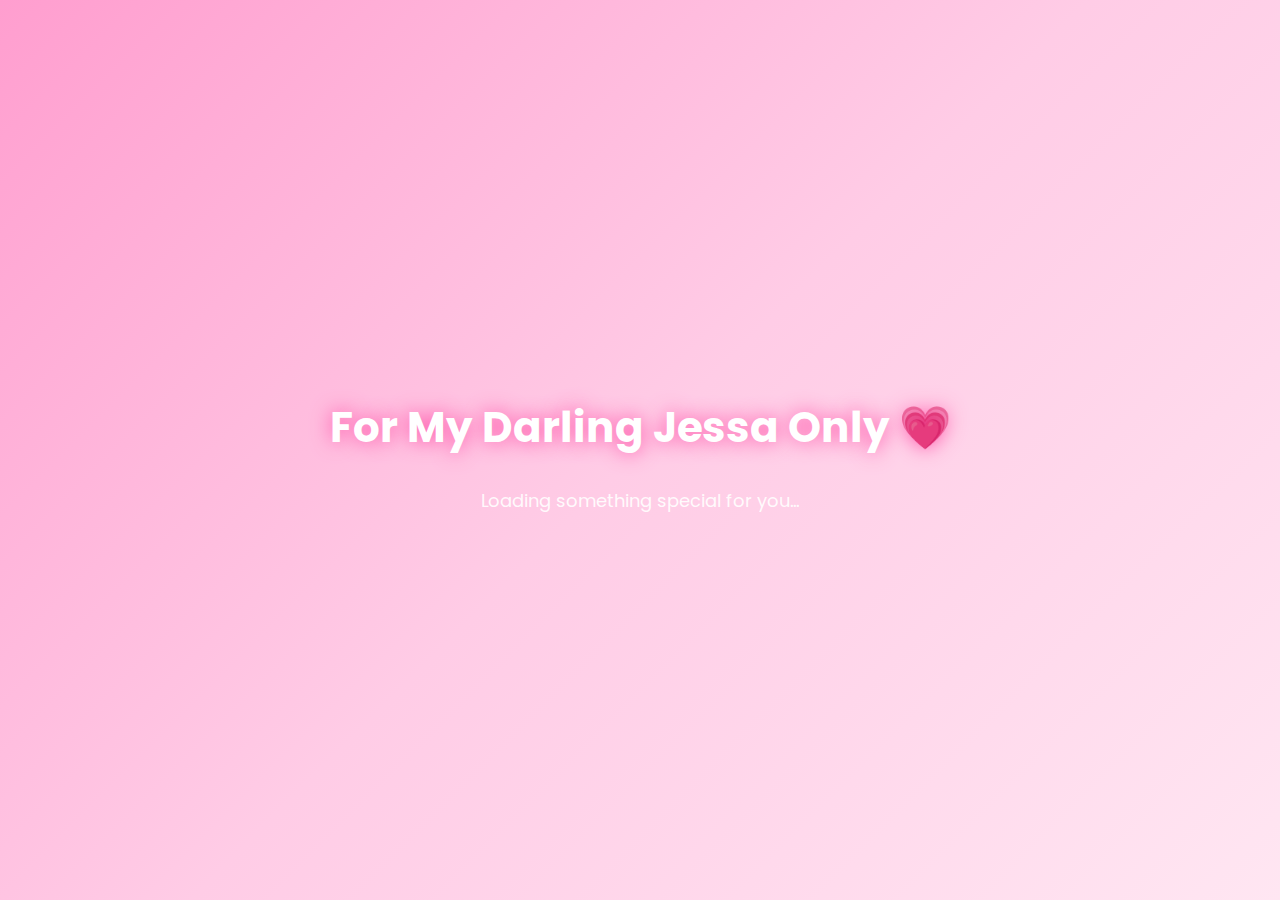
<file: index.html>
<!DOCTYPE html>
<html lang="en">
<head>
<meta charset="UTF-8">
<meta name="viewport" content="width=device-width, initial-scale=1.0">
<title>For My Baby ❤️</title>
<link rel="stylesheet" href="style.css">
<script src="script.js" defer></script>
</head>
<body>

<!-- LOCK SCREEN -->
<div id="lockScreen" class="fadeIn">
  <div class="lockBox">
    <h2>Enter Password to Open ❤️</h2>
    <input type="password" id="passwordInput" placeholder="Your name">
    <button onclick="unlockSite()">Enter</button>
    <p id="lockMessage"></p>
  </div>
</div>

<!-- MAIN SITE -->
<!-- INTRO LOADING SCREEN -->
<div id="introScreen">
  <h1 class="introTextBig">For My Darling Jessa Only 💗</h1>
  <p class="introSub">Loading something special for you...</p>
</div>

<nav>
<h2>For Jessa ❤️</h2>
<ul>
<li><a href="index.html">Home</a></li>
<li><a href="gallery.html">You</a></li>
<li><a href="message.html">Message</a></li>
<li><a href="reasons.html">Reasons</a></li>
<li><a href="song.html">Our Song</a></li>
</ul>
</nav>

<section class="homeIntro">

<h1 class="title">Happy Valentine’s Day Jessa Baby❤️</h1>

<p class="introText">
<span id="typingText"></span>
</p>


</section>

</div>

</body>
</html>
</file>
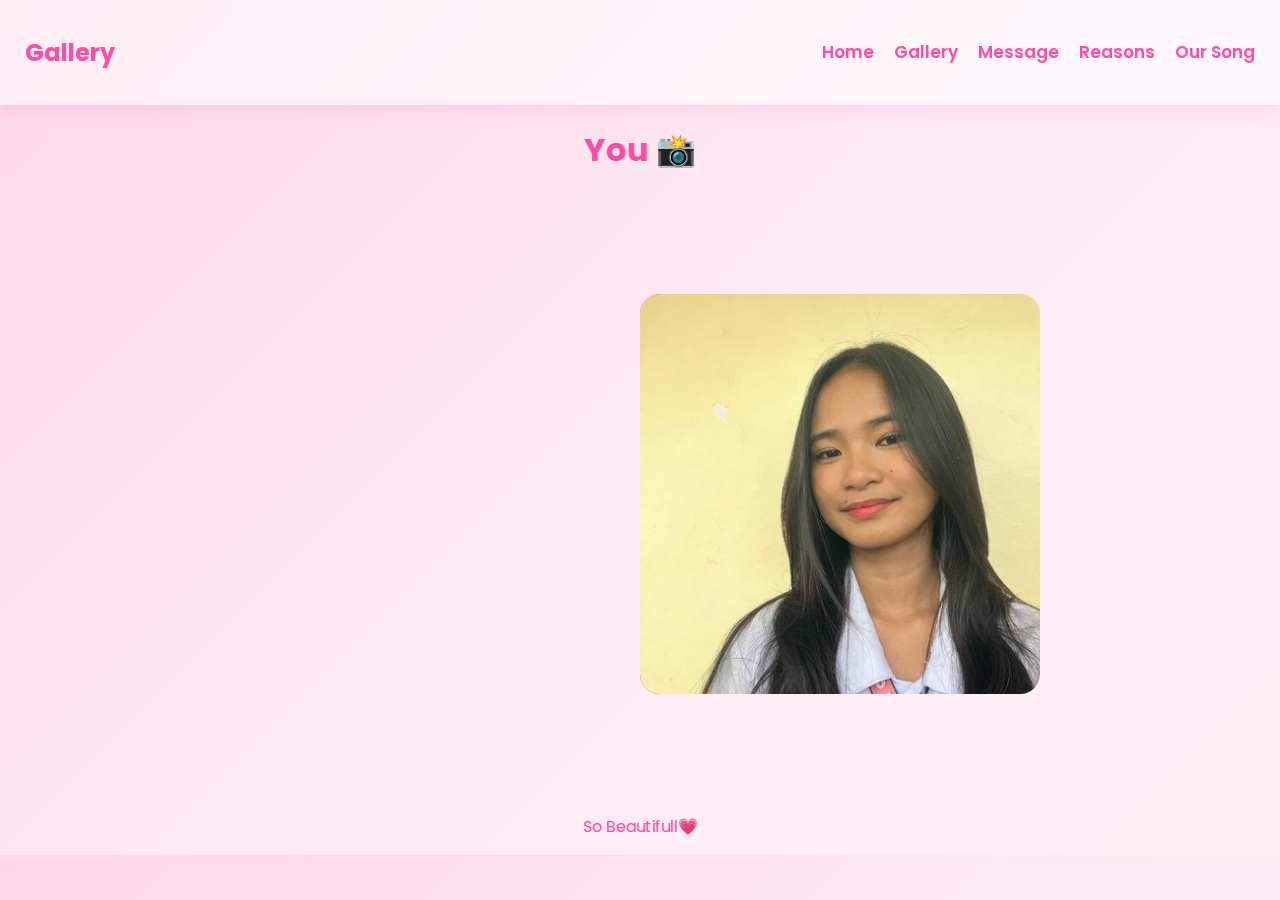
<file: gallery.html>
<!DOCTYPE html>
<html>
<head>
<title>Gallery</title>
<link rel="stylesheet" href="style.css">
</head>
<body class="fadeContent">

<nav>
<h2>Gallery</h2>
<ul>
<li><a href="index.html">Home</a></li>
<li><a href="gallery.html">Gallery</a></li>
<li><a href="message.html">Message</a></li>
<li><a href="reasons.html">Reasons</a></li>
<li><a href="song.html">Our Song</a></li>
</ul>
</nav>

<h1>You 📸</h1>

<div class="gallery3d">
  <img src="photo1.jpg" alt="Photo 1">
  <img src="photo2.jpg" alt="Photo 2">
  <img src="photo3.jpg" alt="Photo 3">
  <img src="photo4.jpg" alt="Photo 4">
</div>

<p>So Beautifull💗</p>

</body>
</html>
</file>
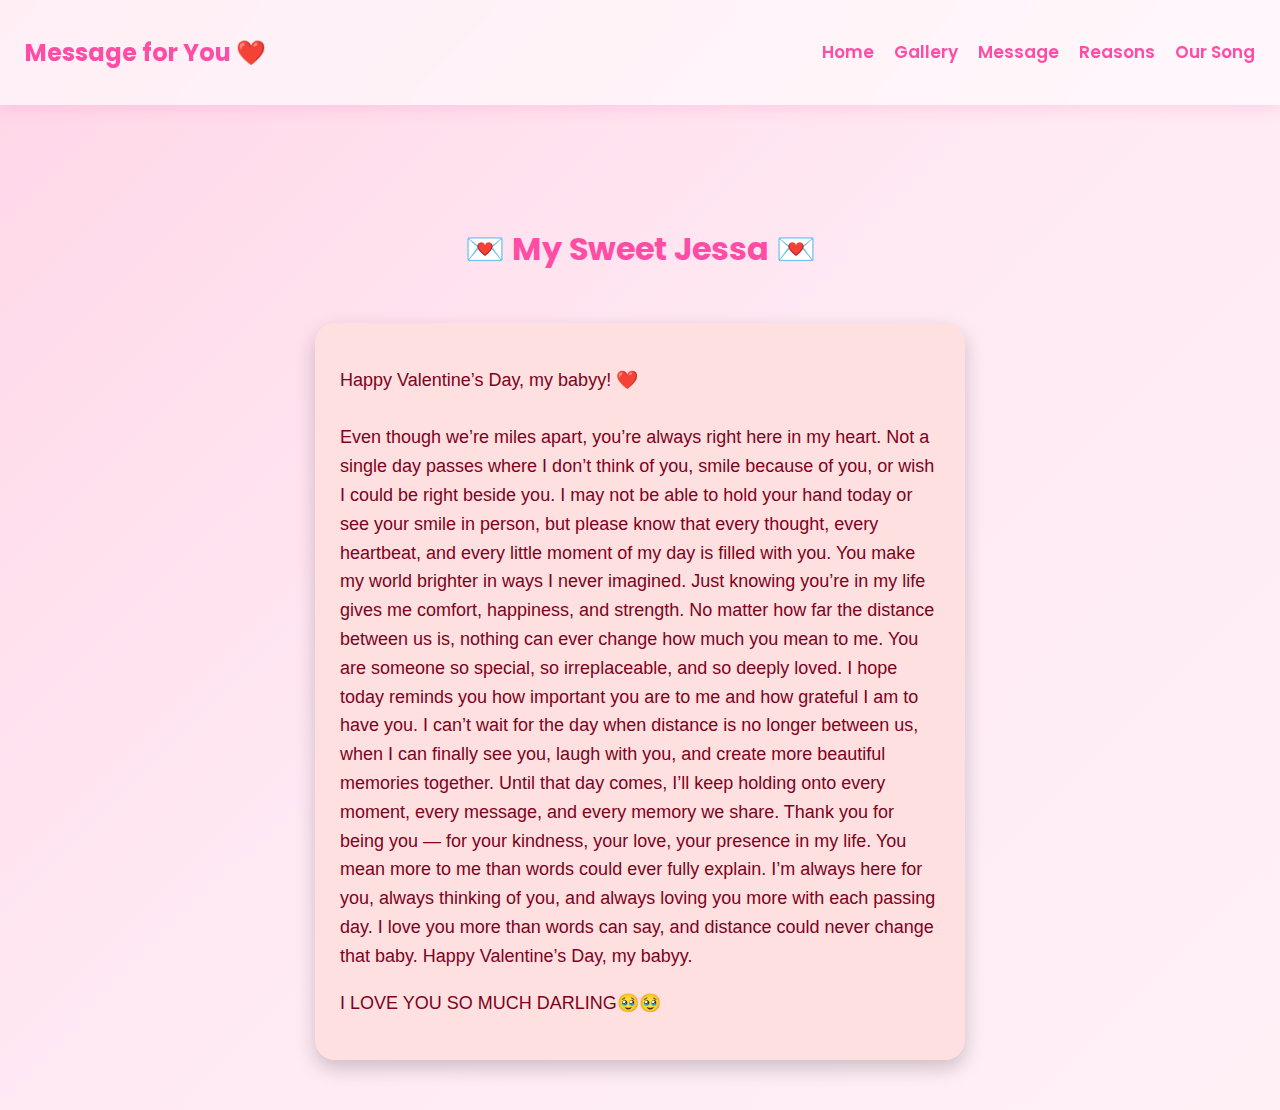
<file: message.html>
<!DOCTYPE html>
<html>
<head>
<title>Message</title>
<link rel="stylesheet" href="style.css">
</head>
<body class="fadeContent">

<nav>
<h2>Message for You ❤️</h2>
<ul>
<li><a href="index.html">Home</a></li>
<li><a href="gallery.html">Gallery</a></li>
<li><a href="message.html">Message</a></li>
<li><a href="reasons.html">Reasons</a></li>
<li><a href="song.html">Our Song</a></li>
</ul>
</nav>

<section class="center">
<h1>💌 My Sweet Jessa 💌</h1>

<div class="messageBox">
  <p>
    Happy Valentine’s Day, my babyy! ❤️<br><br>
    Even though we’re miles apart, you’re always right here in my heart. Not a single day passes where I don’t think of you, smile because of you, or wish I could be right beside you. I may not be able to hold your hand today or see your smile in person, but please know that every thought, every heartbeat, and every little moment of my day is filled with you.
You make my world brighter in ways I never imagined. Just knowing you’re in my life gives me comfort, happiness, and strength. No matter how far the distance between us is, nothing can ever change how much you mean to me. You are someone so special, so irreplaceable, and so deeply loved.
I hope today reminds you how important you are to me and how grateful I am to have you. I can’t wait for the day when distance is no longer between us, when I can finally see you, laugh with you, and create more beautiful memories together. Until that day comes, I’ll keep holding onto every moment, every message, and every memory we share.
Thank you for being you — for your kindness, your love, your presence in my life. You mean more to me than words could ever fully explain. I’m always here for you, always thinking of you, and always loving you more with each passing day.
I love you more than words can say, and distance could never change that baby.
Happy Valentine’s Day, my babyy. 
  </p>
 <p>
   I LOVE YOU SO MUCH DARLING🥹🥹
  </p>
</div>

</section>

</body>
</html>
</file>
<file: style.css>
@import url('https://fonts.googleapis.com/css2?family=Poppins:wght@300;500;700&family=Quicksand:wght@400;600&display=swap');

body{
  margin:0;
  font-family:'Poppins', sans-serif;
  background:linear-gradient(135deg,#ffd6e7,#ffeaf4,#fff0f6);
  color:#ff4da6;
  text-align:center;
  overflow-x:hidden;
}

/* NAV */
nav{
  display:flex;
  justify-content:space-between;
  align-items:center;
  padding:15px 25px;
  background:rgba(255,255,255,0.6);
  backdrop-filter:blur(15px);
  position:sticky;
  top:0;
  z-index:5;
  box-shadow:0 4px 15px rgba(255,105,180,0.2);
}

nav ul{
  list-style:none;
  display:flex;
  gap:20px;
}

nav a{
  color:#ff4da6;
  text-decoration:none;
  font-weight:600;
  font-size:17px;
  transition:0.3s;
}

nav a:hover{
  color:#ff1493;
  text-shadow:0 0 8px pink;
}

/* FADE IN NAVIGATION PAGES */
.fadeContent{
  animation:fadePage 1s;
}

@keyframes fadePage{
  from{opacity:0;}
  to{opacity:1;}
}

/* CENTER */
.center{margin-top:120px;}

/* LOCK SCREEN */
#lockScreen{
  position:fixed;
  top:0;
  left:0;
  width:100%;
  height:100%;
  background:#800020;
  display:flex;
  justify-content:center;
  align-items:center;
  z-index:999;
  opacity:1;
  transition:opacity 1s ease;
}

.lockBox{
  background:#ffe0e0;
  padding:30px;
  border-radius:20px;
  text-align:center;
}

.lockBox input{
  padding:12px 15px;
  border:none;
  border-radius:10px;
  margin:10px 0;
  width:200px;
  text-align:center;
}

.lockBox button{
  padding:12px 20px;
  border:none;
  border-radius:15px;
  background:#ff4da6;
  color:white;
  cursor:pointer;
  font-weight:bold;
}

.lockBox p{
  color:#ff1a75;
  margin-top:10px;
}

/* LOCK ANIMATION */
.fadeIn{opacity:1;}
.fadeOut{opacity:0;}

/* FLOATING HEARTS */
.heart{
  position:fixed;
  bottom:-10px;
  font-size:20px;
  animation:float 6s linear infinite;
  color:#ff77aa;
  text-shadow:0 0 10px pink;
}

@keyframes float{
  0%{transform:translateY(0);opacity:1;}
  100%{transform:translateY(-100vh);opacity:0;}
}

.homeIntro{
  max-width:800px;
  margin:120px auto;
  background:rgba(255,255,255,0.75);
  padding:40px;
  border-radius:30px;
  box-shadow:0 15px 35px rgba(255,105,180,0.25);
  backdrop-filter:blur(10px);
}

.title{
  font-size:48px;
  color:#ff1493;
  margin-bottom:20px;
  font-family:'Quicksand', sans-serif;
  text-shadow:0 0 10px rgba(255,105,180,0.4);
}

.introText{
  font-family:Arial, Helvetica, sans-serif;
  font-size:19px;
  line-height:1.8;
  color:#800020;
}

.smallNote{
  margin-top:25px;
  font-size:16px;
  font-family:Arial, Helvetica, sans-serif;
  color:#ff4da6;
}

/* GALLERY 3D ROTATION */
.gallery3d{
  width:400px;
  height:400px;
  margin:120px auto;
  transform-style:preserve-3d;
  animation:rotate 15s infinite linear;
}

.gallery3d img{
  position:absolute;
  width:400px;
  height:400px;
  object-fit:cover; /* fills the square nicely */
  border-radius:20px;
}

/* 3D positions */
.gallery3d img:nth-child(1){transform:rotateY(0deg) translateZ(500px);}
.gallery3d img:nth-child(2){transform:rotateY(90deg) translateZ(500px);}
.gallery3d img:nth-child(3){transform:rotateY(180deg) translateZ(500px);}
.gallery3d img:nth-child(4){transform:rotateY(270deg) translateZ(500px);}

@keyframes rotate{
  from{transform:rotateY(0deg);}
  to{transform:rotateY(360deg);}
}

/* MESSAGE BOX STYLE - READABLE FONT */
.messageBox{
  max-width:600px;
  margin:50px auto;
  background:#ffe0e0;
  color:#800020;
  padding:25px;
  border-radius:20px;
  box-shadow:0 8px 20px rgba(0,0,0,0.2);
  font-family: Arial, Helvetica, sans-serif; /* readable font */
  font-size:18px;
  line-height:1.6;
  text-align:left;
}
}

/* OUR SONG MESSAGE STYLE */
.songMessage{
  max-width:700px;
  margin:40px auto;
  background:#ffe0e0;
  color:#800020;
  padding:25px;
  border-radius:20px;
  font-family: Arial, Helvetica, sans-serif;
  font-size:18px;
  line-height:1.7;
  box-shadow:0 8px 20px rgba(0,0,0,0.2);
  text-align:left;
}

/* VIDEO BOX */
.videoBox{
  max-width:700px;
  margin:20px auto;
  border-radius:20px;
  overflow:hidden;
  box-shadow:0 8px 20px rgba(0,0,0,0.3);
}

/* INTRO SCREEN */
#introScreen{
  position:fixed;
  top:0;
  left:0;
  width:100%;
  height:100%;
  background:linear-gradient(135deg,#ff9ecf,#ffcce6,#ffe6f2);
  display:flex;
  flex-direction:column;
  justify-content:center;
  align-items:center;
  z-index:9999;
  transition:1s;
}

.introTextBig{
  font-size:42px;
  color:white;
  text-shadow:0 0 20px #ff4da6;
  margin-bottom:10px;
}

.introSub{
  color:white;
  font-size:18px;
  opacity:0.9;
}

/* TYPING TEXT */
#typingText{
  font-family:Arial, Helvetica, sans-serif;
  font-size:20px;
  line-height:1.8;
  color:#800020;
  white-space:pre-line;
}
</file>
